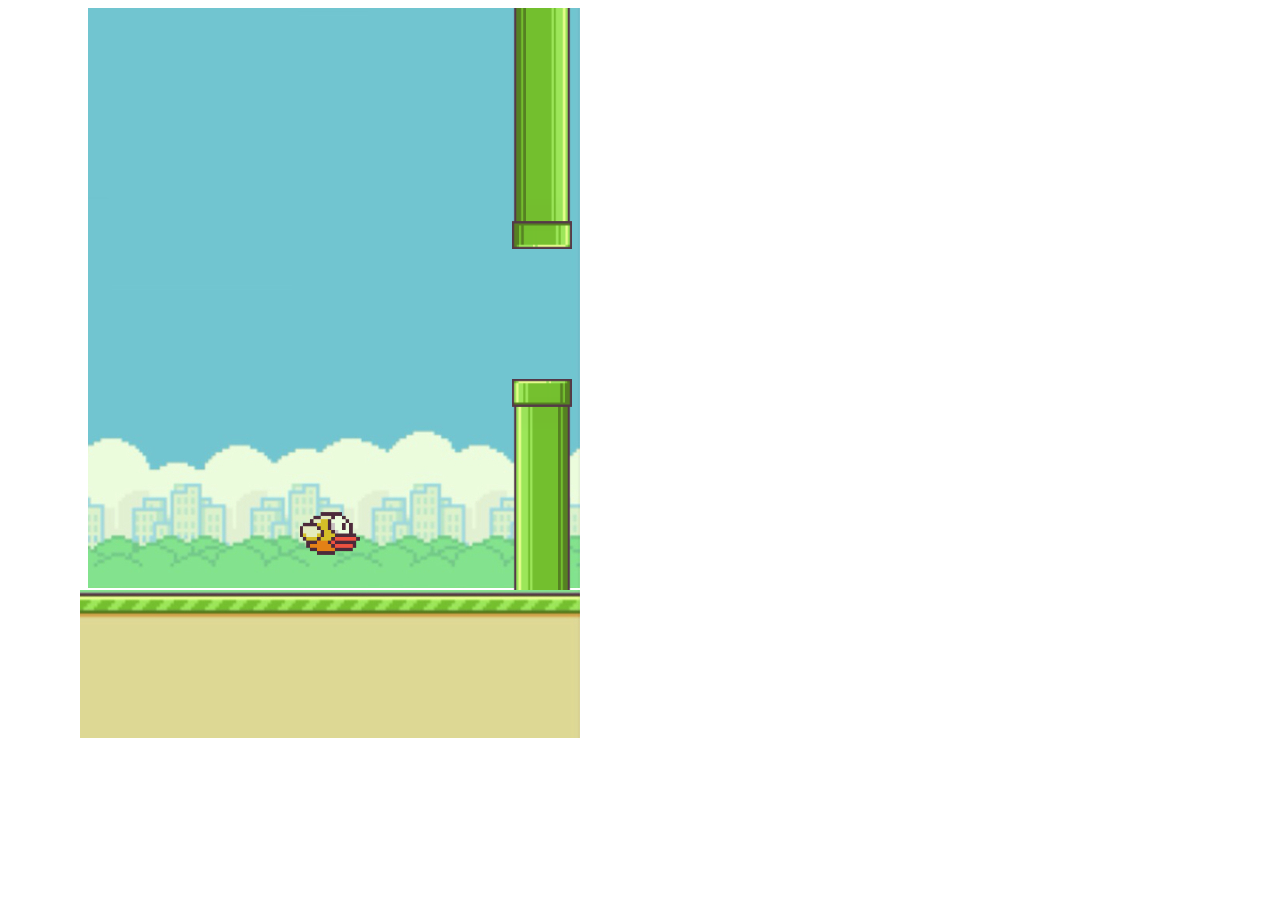
<file: Flappy_Birds/index.html>
<!DOCTYPE html>
<html lang="en">
<head>
    <meta charset="UTF-8">
    <meta http-equiv="X-UA-Compatible" content="IE=edge">
    <meta name="viewport" content="width=device-width, initial-scale=1.0">
    <link rel="stylesheet" href="style.css">
    <title>Document</title>
</head>
<body>
    <div class="border-left"></div>
    <div class="border-right"></div>
    <div class="game-container">
    <div class="border-top"></div>
   

        <div class="sky">
            <div class="bird"></div>
        </div>

        <div class="ground">
        </div>
    </div>

    <script src="script.js"></script>
</body>
</html>
</file>
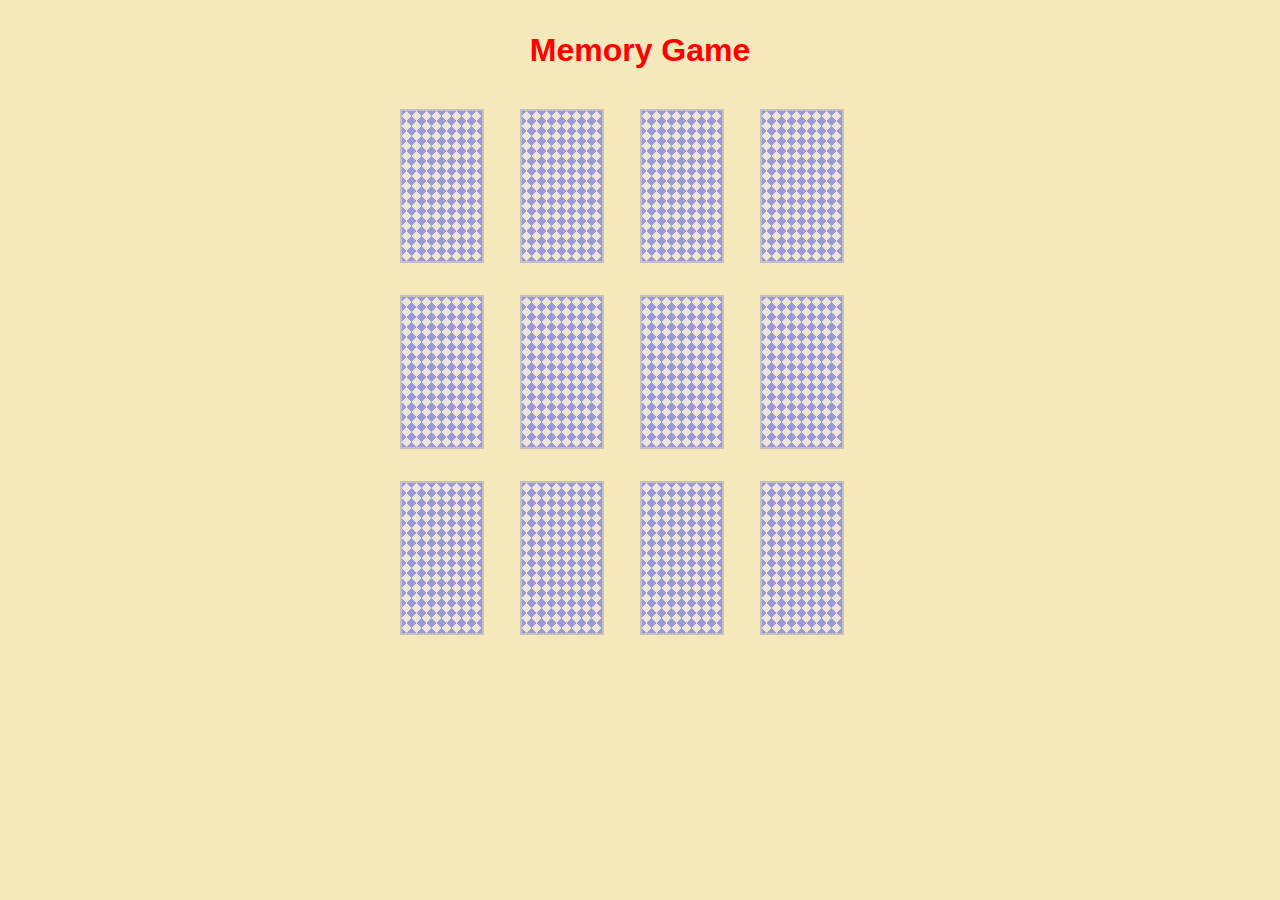
<file: Memorey_Game/index.html>
<!DOCTYPE html>
<html lang="en">
<head>
    <meta charset="UTF-8">
    <meta name="viewport" content="width=device-width, initial-scale=1.0">
    <title>Memory Game</title>
    <link rel="stylesheet" href="https://cdnjs.cloudflare.com/ajax/libs/font-awesome/6.2.1/css/all.min.css" integrity="sha512-MV7K8+y+gLIBoVD59lQIYicR65iaqukzvf/nwasF0nqhPay5w/9lJmVM2hMDcnK1OnMGCdVK+iQrJ7lzPJQd1w==" crossorigin="anonymous" referrerpolicy="no-referrer" />
    <link rel="stylesheet" href="style.css">
</head>
<body>
    <h3>Memory Game</h3>
    <div id="gameBoard" class="game">

    </div>
    <script src="script.js"></script>
</body>
</html>
</file>
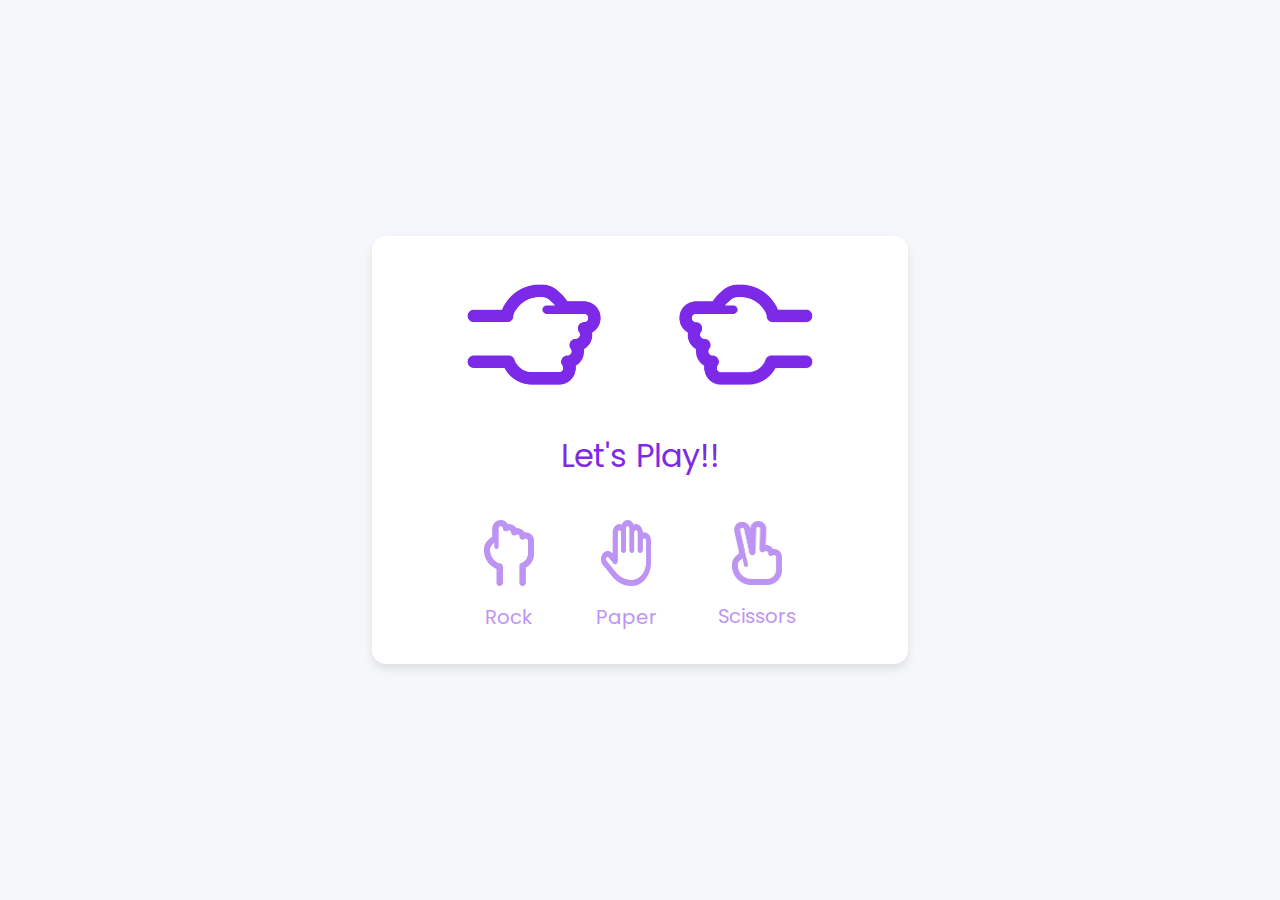
<file: Rock_Paper_Scissor/index.html>
<!DOCTYPE html>
<html lang="en">
  <head>
    <meta charset="UTF-8" />
    <meta http-equiv="X-UA-Compatible" content="IE=edge" />
    <meta name="viewport" content="width=device-width, initial-scale=1.0" />
   <title>Rock Paper Scissors</title>
    <link rel="stylesheet" href="style.css" />
  </head>
  <body>
    <section class="container">
      <div class="result_field">
        <div class="result_images">
          <span class="user_result">
            <img src="images/rock.png" alt="" />
          </span>
          <span class="cpu_result">
            <img src="images/rock.png" alt="" />
          </span>
        </div>
        <div class="result">Let's Play!!</div>
      </div>

      <div class="option_images">
        <span class="option_image">
          <img src="images/rock.png" alt="" />
          <p>Rock</p>
        </span>
        <span class="option_image">
          <img src="images/paper.png" alt="" />
          <p>Paper</p>
        </span>
        <span class="option_image">
          <img src="images/scissors.png" alt="" />
          <p>Scissors</p>
        </span>
      </div>
    </section>

   <script src="script.js" defer></script>
  </body>
</html>
</file>
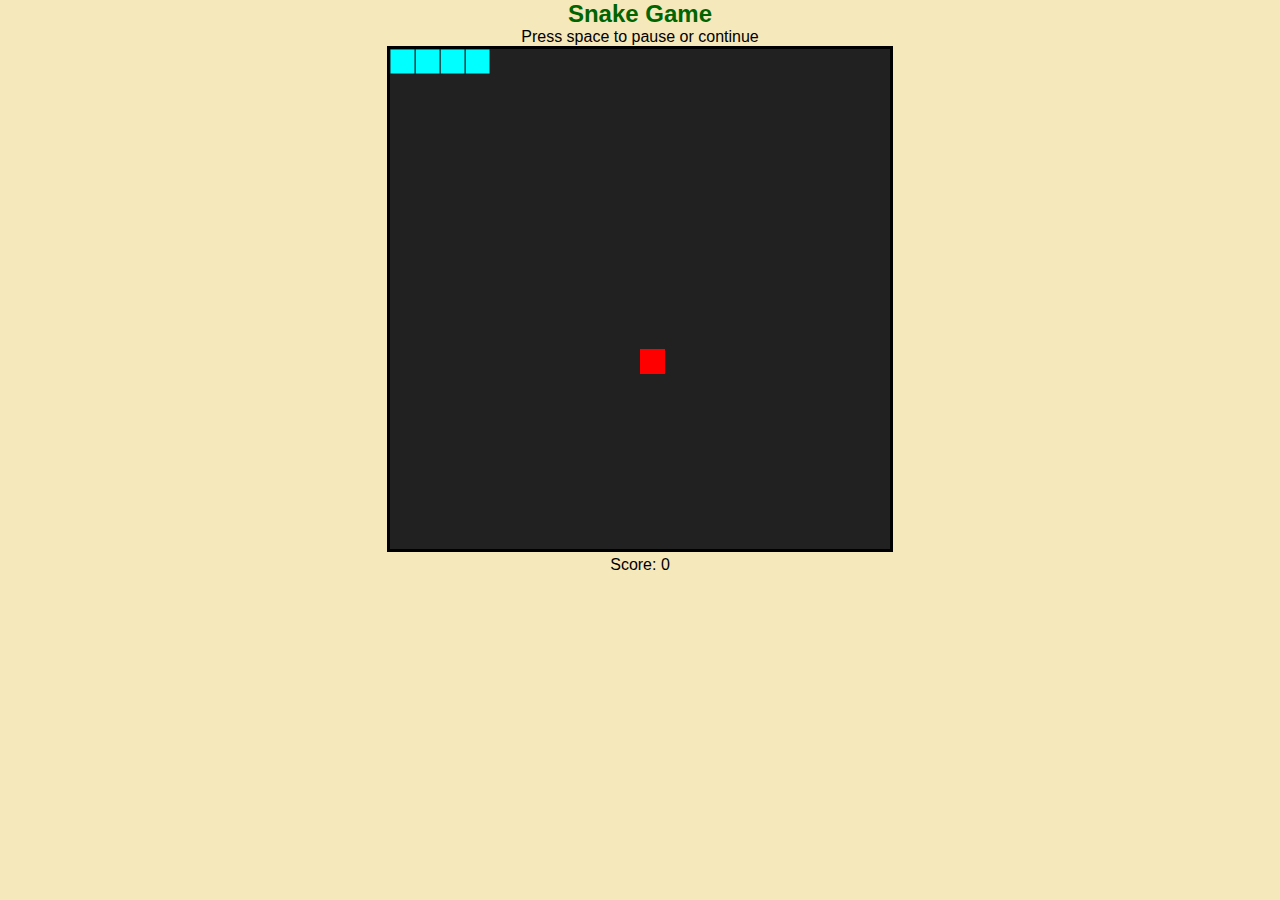
<file: Snake/index.html>
<!DOCTYPE html>
<html lang="en">
<head>
    <meta charset="UTF-8">
    <meta name="viewport" content="width=device-width, initial-scale=1.0">
    <title>Snake Game</title>
    <link rel="stylesheet" href="style.css">
</head>
<body>
    <h2>Snake Game</h2>
    <div class="msg">
        Press space to pause or continue
    </div>
    <div class="container">
        <canvas id="gameBoard" width="500" height="500"></canvas>
        <div class="score">Score: <span id="scoreVal">0</span></div>
    </div>

    <script src="script.js"></script>
</body>
</html>
</file>
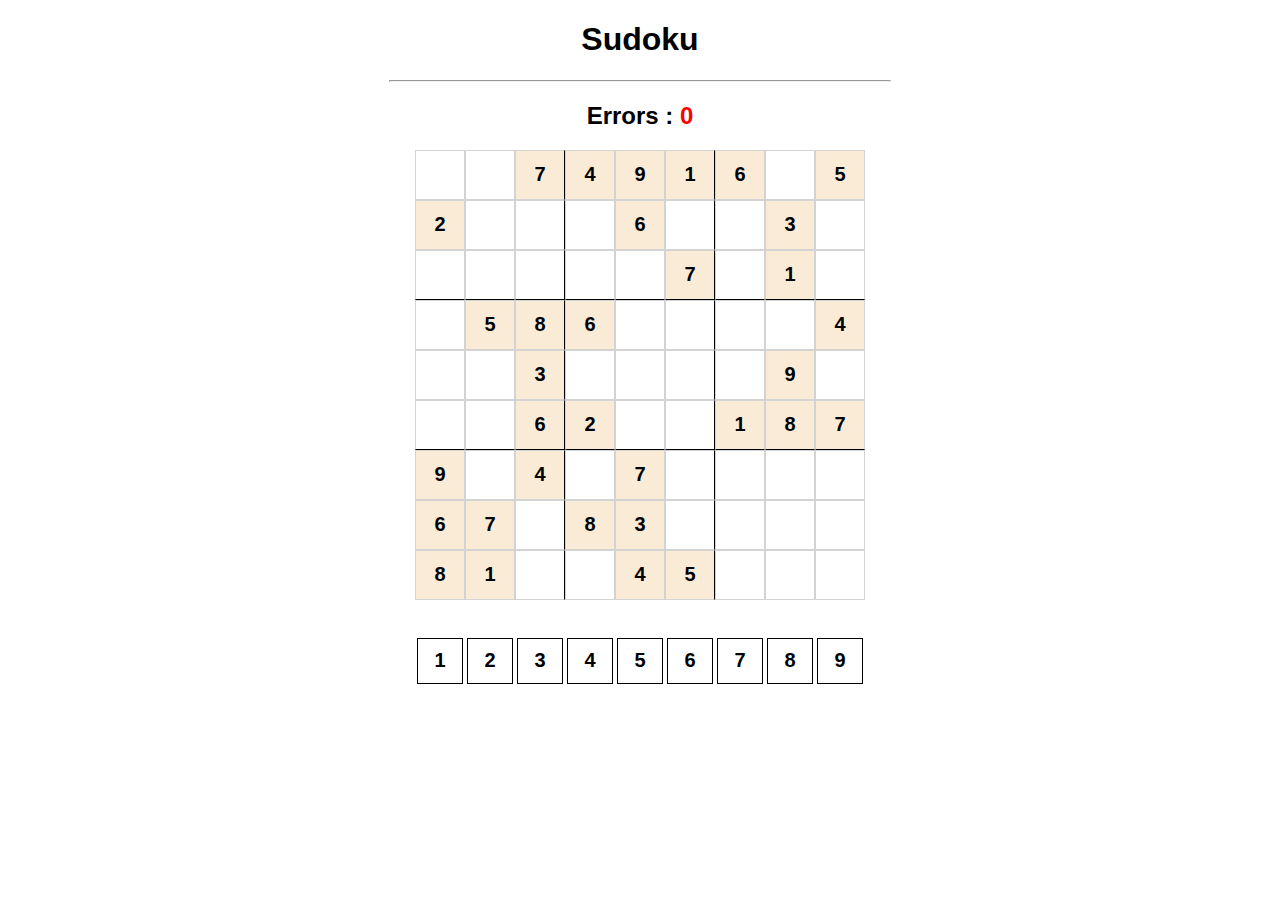
<file: Sudoku/index.html>
<!DOCTYPE html>
<html lang="en">
<head>
    <meta charset="UTF-8">
    <meta http-equiv="X-UA-Compatible" content="IE=edge">
    <meta name="viewport" content="width=device-width, initial-scale=1.0">
    <title>Sudoku</title>
    <link rel="stylesheet" href="style.css">
</head>
<body>
    <h1>Sudoku</h1>
    <hr>
    <h2>Errors : <span id="errors">0</span></h2>

    <div id="board"></div>
    <br><br>
    <div id="digits"></div>

    <script src="script.js"></script>
</body>
</html>
</file>
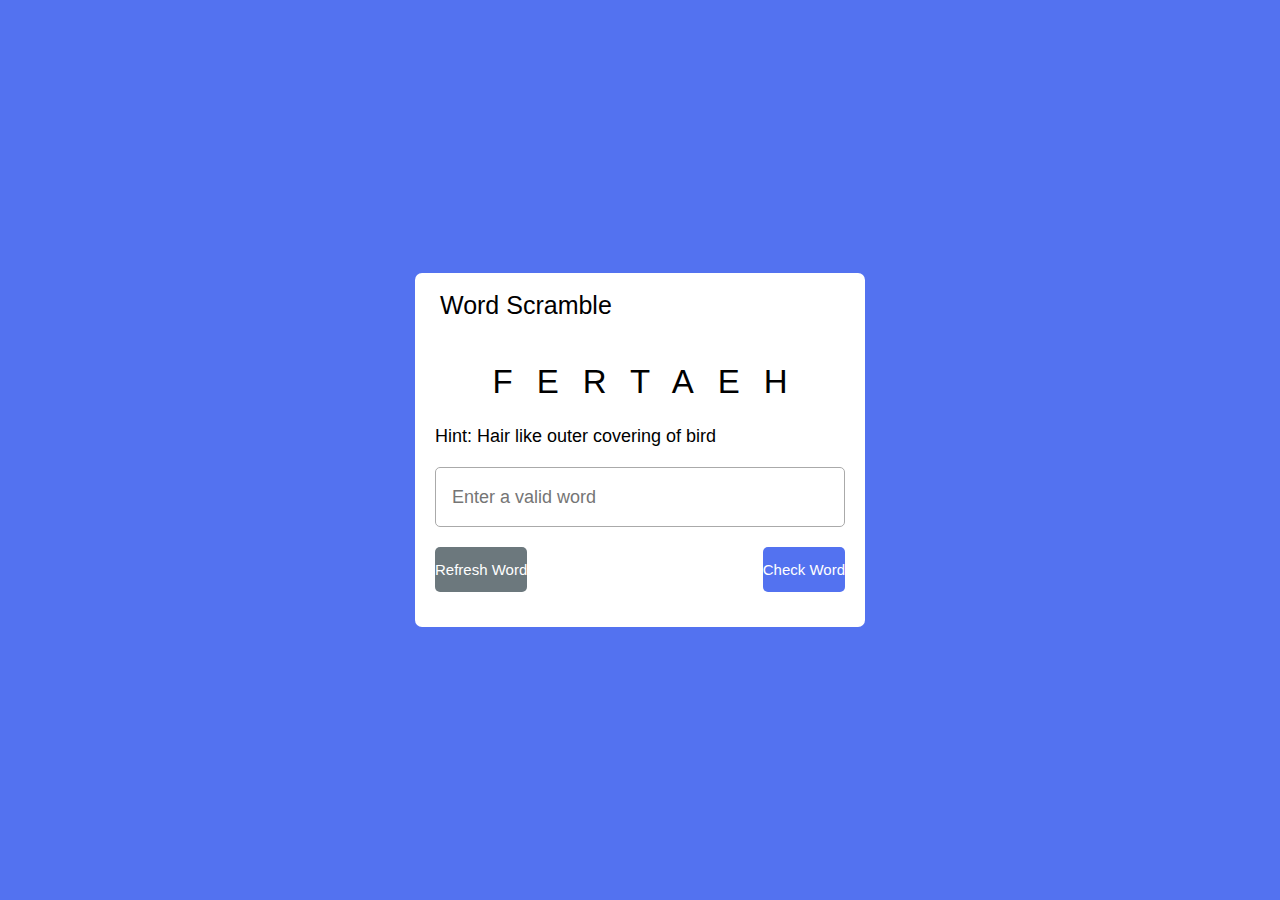
<file: Word_Scramble/index.html>
<!DOCTYPE html>
<html lang="en">
<head>
    <meta charset="UTF-8">
    <meta name="viewport" content="width=device-width, initial-scale=1.0">
    <title>Word Scramble</title>
    <link rel="stylesheet" href="style.css">
</head>
<body>
    <div class="container">
        <h2>Word Scramble</h2>
        <div class="content">
            <p class="word">enaxpnios</p>
            <div class="details">
                <p class="hint">Hint: <span></span></p>
                
            </div>
            <input type="text" placeholder="Enter a valid word">
            <div class="buttons">
                <button class="refresh-word">Refresh Word</button>
                <button class="check-word">Check Word</button>
            </div>
        </div>
    </div>
    <script src="words.js"></script>
    <script src="script.js"></script>
</body>
</html>
</file>
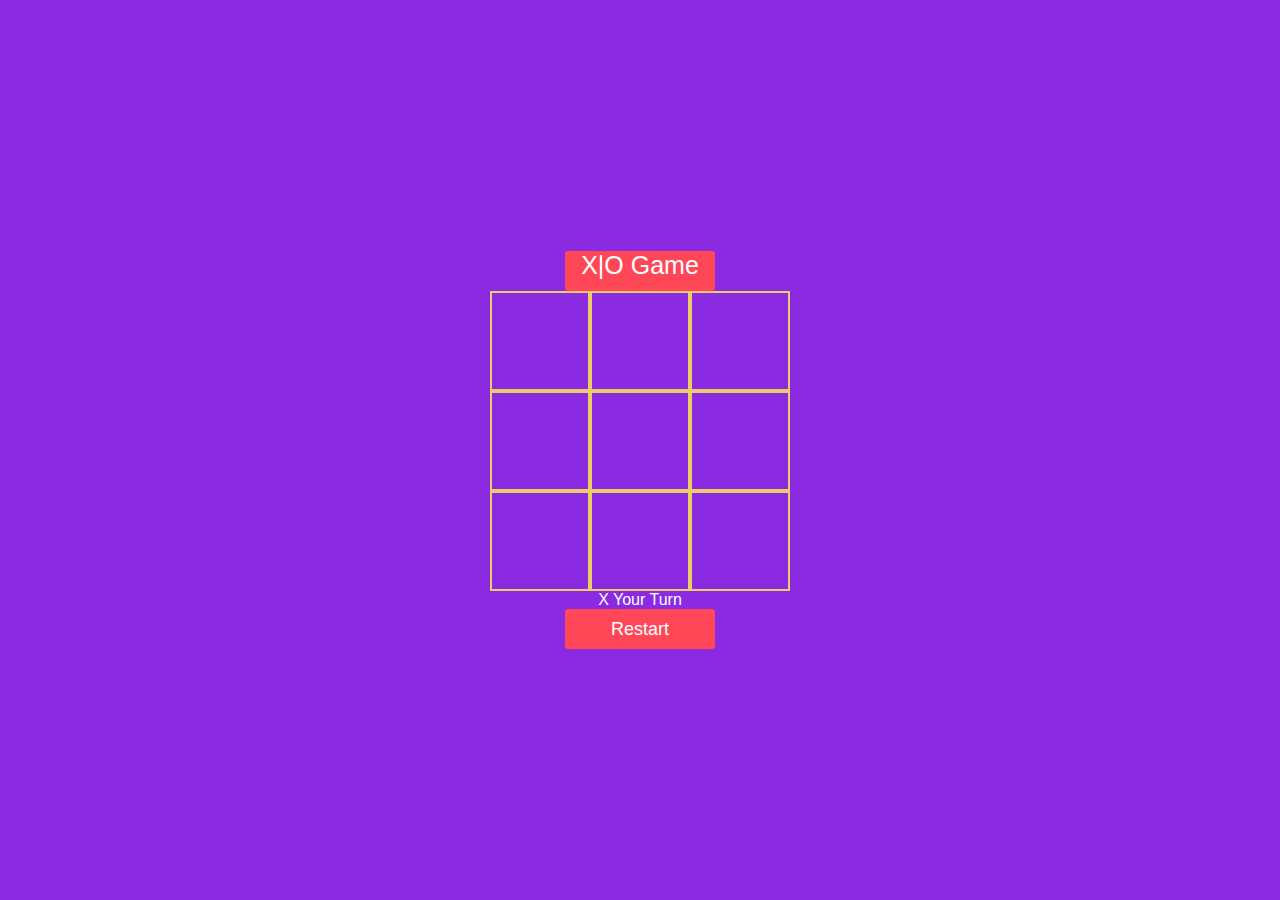
<file: XO_Game/index.html>
<!DOCTYPE html>
<html lang="en">
<head>
    <meta charset="UTF-8">
    <meta name="viewport" content="width=device-width, initial-scale=1.0">
    <title>X|O Game</title>
    <link rel="stylesheet" href="style.css">
</head>
<body>
    <header>X|O Game</header>
    <div class="container">
        <div data-index="0" class="box"></div>
        <div data-index="1" class="box"></div>
        <div data-index="2" class="box"></div>
        <div data-index="3" class="box"></div>
        <div data-index="4" class="box"></div>
        <div data-index="5" class="box"></div>
        <div data-index="6" class="box"></div>
        <div data-index="7" class="box"></div>
        <div data-index="8" class="box"></div>
    </div>
    <div class="status">Play Now</div>
    <button id="restart">Restart</button>
    <script src="script.js"></script>
</body>
</html>
</file>
<file: Flappy_Birds/style.css>
body{
    display: flex;
}

.game-container{
    width: 500px;
    height: 730px;
    position: absolute;
    left: 80px;
}

.border-left {
    width: 80px;
    height: 790px;
    position: absolute;
    background-color: white;
    z-index: +1;
}

.border-right {
    width: 80px;
    height: 790px;
    position: absolute;
    background-color: white;
    z-index: +2;
    left: 580px;
}

.border-top {
    width: 660px;
    height: 50px;
    position: absolute;
    background-color: white;
    z-index: +2;
    top: -50px;
}


.sky{
    background-image: url('fb-game-background.png');
    width: 500px;
    height: 580px;
    position: absolute;
}

.ground{
    background-image: url('bottom-background.png');
    width: 500px;
    height: 150px;
    position: absolute;
    top: 580px;
    z-index: +1;
}

.bird{
    background-image: url('flappy-bird.png');
    position: absolute;
    width: 60px;
    height: 45px;
}

.obstacle{
    background-image: url('flappybird-pipe.png');
    width: 60px;
    height: 300px;
    position: absolute;
}

.topObstacle{
    background-image: url('flappybird-pipe.png');
    transform: rotate(180deg);
    width: 60px;
    height: 300px;
    position: absolute;
}
</file>
<file: Memorey_Game/style.css>
body{
    margin: 0;
    padding: 0;
    font-family: sans-serif;
    background-color: #f5e8ba;
}
h3{
    font-size: 2rem;
    text-align: center;
    color:red;   
}
.game{
    display: grid;
    margin: 40px auto;
    grid-template-columns : repeat(4,120px);
    grid-row-gap: 2em;
    align-items: center;
    justify-content: center;
}
#gameBoard div{
    height: 150px;
    width: 80px;
    border: 2px solid rgb(151,151,202);
    display: flex;
    align-items: center;
    justify-content: center;
    font-size: 2em;
    color:brown;
}
#gameBoard div:hover{
    cursor: pointer;
}
.cardback{
    background-color: #e5e5f7;
    opacity: 0.5;
    background-image:  linear-gradient(135deg, #444cf7 25%, transparent 25%), linear-gradient(225deg, #444cf7 25%, transparent 25%), linear-gradient(45deg, #444cf7 25%, transparent 25%), linear-gradient(315deg, #444cf7 25%, #e5e5f7 25%);
    background-position:  10px 0, 10px 0, 0 0, 0 0;
    background-size: 10px 10px;
    background-repeat: repeat;
}
.won{
    font-size: 3em;
    display: flex;
    justify-content: center;
    height: 500px;
    align-items: center;
    color:blue;
    width:500px;
    margin: 0px auto;
}
</file>
<file: Rock_Paper_Scissor/style.css>
/* Import Google font - Poppins */
@import url("https://fonts.googleapis.com/css2?family=Poppins:wght@200;300;400;500;600;700&display=swap");
* {
  margin: 0;
  padding: 0;
  box-sizing: border-box;
  font-family: "Poppins", sans-serif;
}
body {
  height: 100vh;
  display: flex;
  align-items: center;
  justify-content: center;
  background: #f6f7fb;
}
::selection {
  color: #fff;
  background-color: #7d2ae8;
}
.container {
  padding: 2rem 7rem;
  border-radius: 14px;
  background: #fff;
  box-shadow: 0 5px 10px rgba(0, 0, 0, 0.1);
}
.result_images {
  display: flex;
  column-gap: 7rem;
}
.container.start .user_result {
  transform-origin: left;
  animation: userShake 0.7s ease infinite;
}
@keyframes userShake {
  50% {
    transform: rotate(10deg);
  }
}

.container.start .cpu_result {
  transform-origin: right;
  animation: cpuShake 0.7s ease infinite;
}
@keyframes cpuShake {
  50% {
    transform: rotate(-10deg);
  }
}
.result_images img {
  width: 100px;
}
.user_result img {
  transform: rotate(90deg);
}
.cpu_result img {
  transform: rotate(-90deg) rotateY(180deg);
}
.result {
  text-align: center;
  font-size: 2rem;
  color: #7d2ae8;
  margin-top: 1.5rem;
}

.option_image img {
  width: 50px;
}
.option_images {
  display: flex;
  align-items: center;
  margin-top: 2.5rem;
  justify-content: space-between;
}
.container.start .option_images {
  pointer-events: none;
}
.option_image {
  display: flex;
  flex-direction: column;
  align-items: center;
  opacity: 0.5;
  cursor: pointer;
  transition: opacity 0.3s ease;
}
.option_image:hover {
  opacity: 1;
}
.option_image.active {
  opacity: 1;
}
.option_image img {
  pointer-events: none;
}
.option_image p {
  color: #7d2ae8;
  font-size: 1.235rem;
  margin-top: 1rem;
  pointer-events: none;
}
</file>
<file: Snake/style.css>
*{
    padding: 0;
    margin: 0;
    font-family: sans-serif;
    background-color: #f5e8ba;
    text-align: center;
}
h2{
   color:darkgreen; 
}
#msg{
    margin-bottom: 1em;
}
#gameBoard{
    border: 3px solid;
}
#score{
    margin-top: 1em;
    font-size: 2em;
}
</file>
<file: Sudoku/style.css>
body{
    font-family: Arial, Helvetica, sans-serif;
    text-align: center;
}

hr{
    width: 500px;
}

#errors{
    color: red;
}

#board{
    width: 450px;
    height: 450px;
    /* background-color: beige; */
    margin: 0 auto;
    display: flex;
    flex-wrap: wrap;
}

.tile{
    width: 48px;
    height: 48px;
    border: 1px solid lightgray;
    font-size: 20px;
    font-weight: bold;
    display: flex;
    justify-content: center;
    align-items: center;
}

.numbers{
    width: 44px;
    height: 44px;
    border: 1px solid black;
    margin: 2px;
    font-size: 20px;
    font-weight: bold;
    display: flex;
    justify-content: center;
    align-items: center;

}

#digits{
    width: 450px;
    height: 50px;
    margin: 0 auto;
    display: flex;
    flex-wrap: wrap;
}

.selected{
    background-color: gray;
}

.tile-start{
    background-color: antiquewhite;
}

.horizontal-line{
    border-bottom: 1px solid black;
}

.vertical-line {
    border-right: 1px solid black;
}
</file>
<file: Word_Scramble/style.css>
*{
    margin: 0;
    padding: 0;
    box-sizing: border-box;
    font-family: sans-serif;
}
body{
    display: flex;
    align-items: center;
    justify-content: center;
    min-height: 100vh;
    background: #5372F0;
}
.container{
    width: 450px;
    border-radius: 7px;
    background: #fff;
}
.container h2{
    font-size: 25px;
    font-weight: 500;   
    padding: 18px 25px;
    border-radius: 1px solid #ccc;
}
.container .content{
    margin: 25px 20px 35px;
}
.content .word{
    font-size: 33px;
    font-weight: 500;
    text-align: center;
    letter-spacing: 24px;
    margin-right: -24px;
    text-transform: uppercase;
}
.content .details{
    margin: 25px 0 20px;
}
.details p{
    font-size: 18px;
    margin-bottom: 10px;
}
.details p b{
    font-weight: 500;
}
.content input{
    width: 100%;
    height: 60px;
    outline: none;
    font-size: 18px;
    padding: 0 16px;
    border-radius: 5px;
    border: 1px solid #aaa;
}
.content .buttons{
    display: flex;
    margin-top: 20px;
    justify-content: space-between;
}
.buttons button{
    border: none;
    outline: none;
    color: #fff;
    cursor: pointer;
    padding: 14px 0;
    font-size: 15px;
    border-radius: 5px;
    width:calc(100% / 2 -8px)
}
.buttons .refresh-word{
    background: #6c787d;
}
.buttons .check-word{
    background: #5372F0;
}
</file>
<file: XO_Game/style.css>
*{
    margin: 0;
    padding: 0;
    box-sizing: border-box;
    font-family: sans-serif;
}
body{
    width: 100vw;
    height: 100vh;
    background-color:  #8A2BE2;
    color:#fff;
    display: flex;
    justify-content: center;
    align-items: center;
    flex-direction:column;
}
header{
    width: 150px;
    height: 40px;
    font-size: 25px;
    color:white;
    background-color: #ff4757;
    border: none;
    text-align: center;

    border-radius: 3px;
}
.container{
    display: grid;
    grid-template-columns: repeat(3,auto);
}
.box{
    width: 100px;
    height: 100px;
    border: 2px solid #eccc68;
    display: flex;
    justify-content: center;
    align-items: center;
    cursor: pointer;
    font-size: 25px;
}
#status{
    padding: 20px;
    font-size: 25px;
    font-weight: 500;
}
button{
    width: 150px;
    height: 40px;
    font-size: 18px;
    color:white;
    background-color: #ff4757;
    border: none;
    border-radius: 3px;
}
</file>
